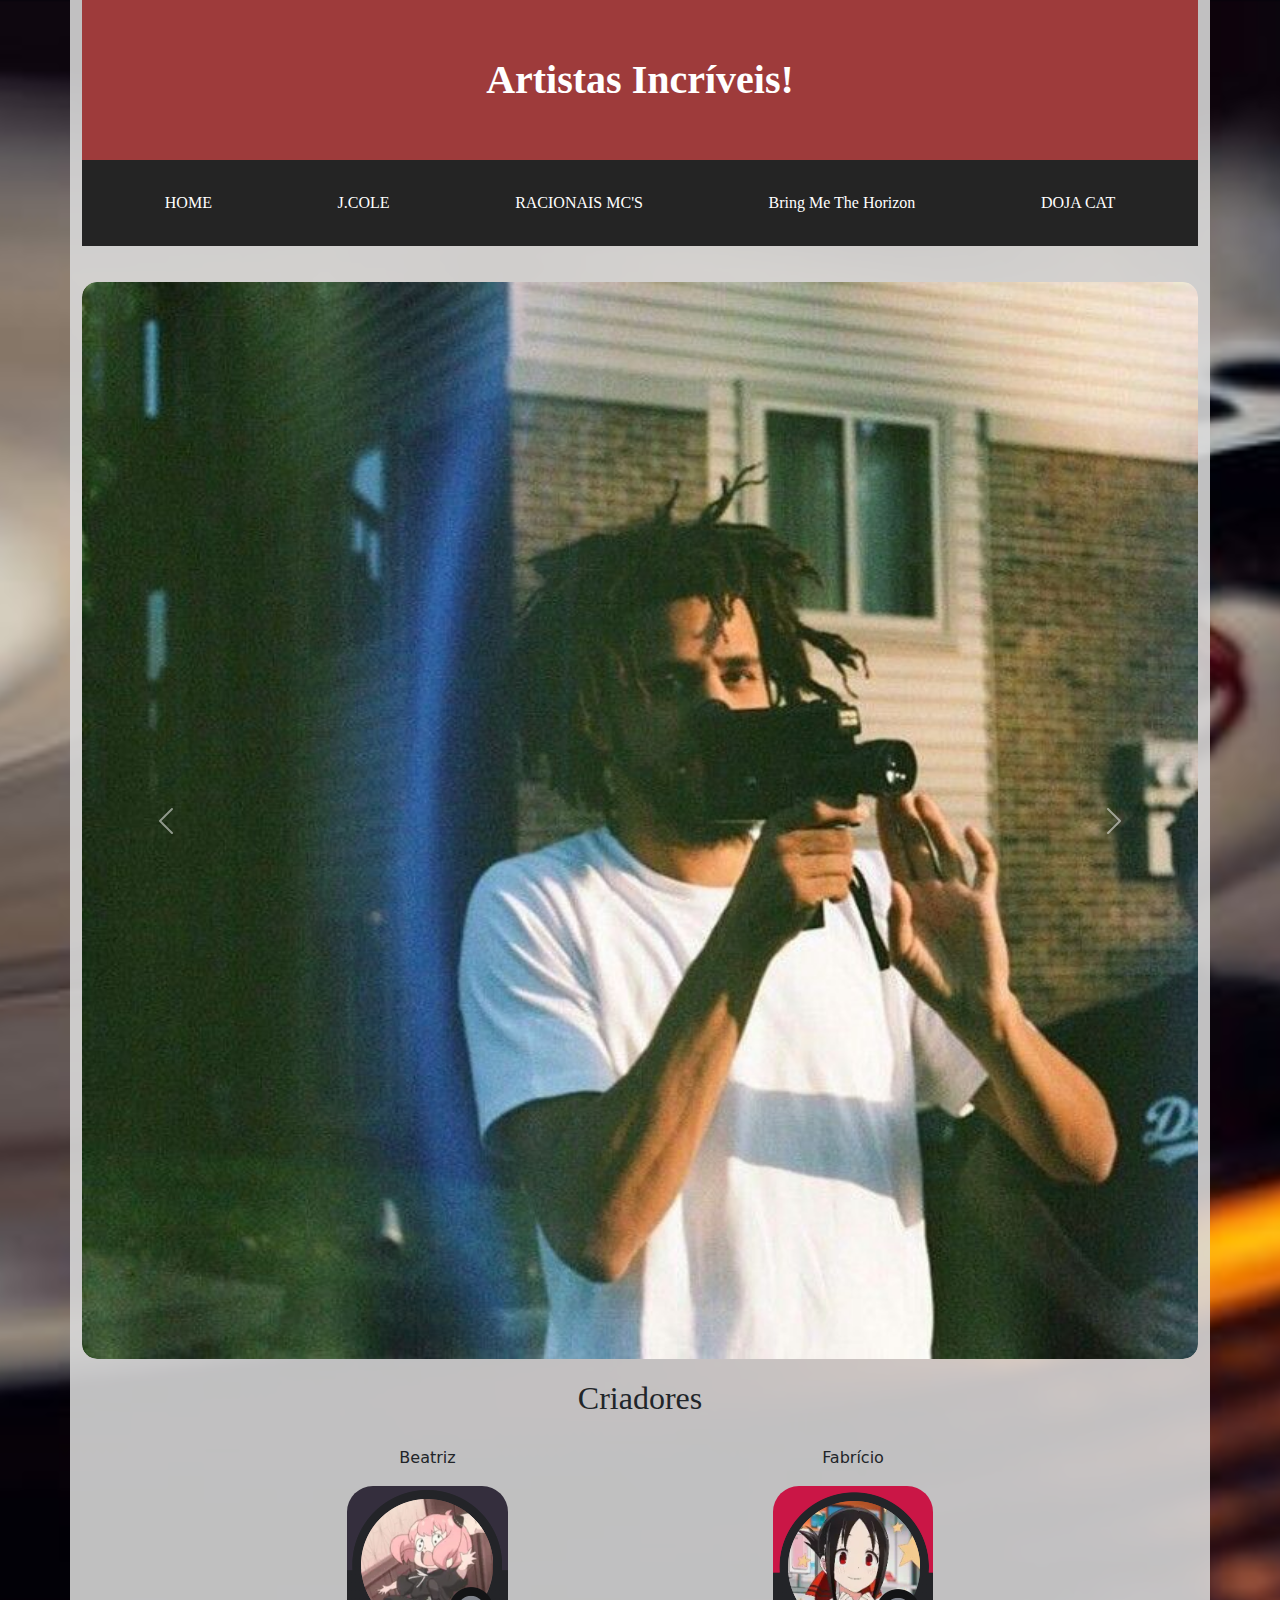
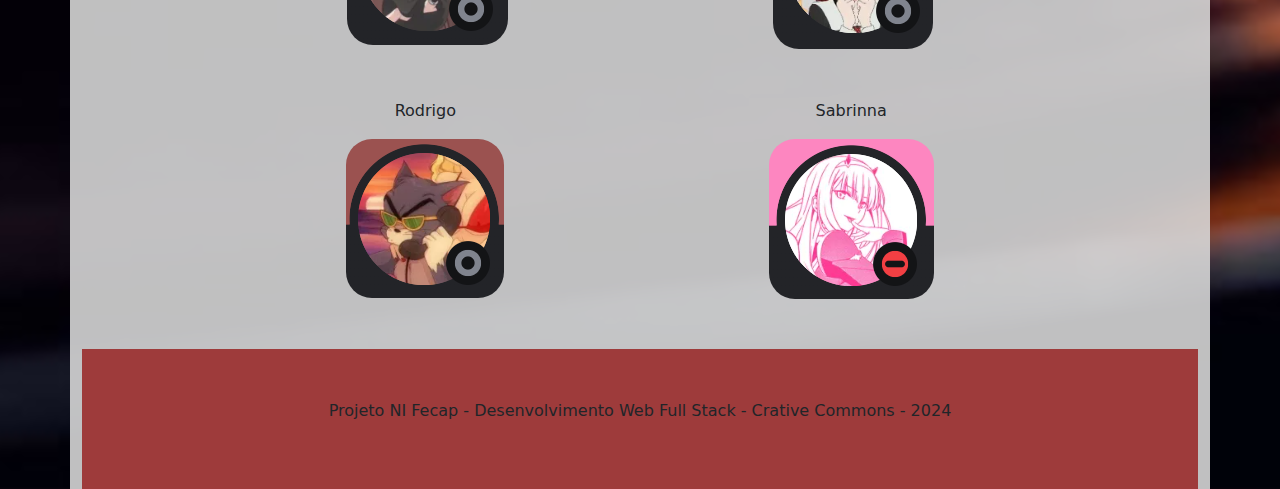
<file: index.html>
<!DOCTYPE html>
<html lang="pt-br">
<head>
    <meta charset="UTF-8">
    <meta name="viewport" content="width=device-width, initial-scale=1.0">
    <link rel="stylesheet" href="home-page.css">
    <link rel="icon" type="image/png" href="/images-participantes/ROSE-RED-RED-NAOMI-50-removebg-preview.png">
    <link href="https://cdn.jsdelivr.net/npm/bootstrap@5.3.3/dist/css/bootstrap.min.css" rel="stylesheet" integrity="sha384-QWTKZyjpPEjISv5WaRU9OFeRpok6YctnYmDr5pNlyT2bRjXh0JMhjY6hW+ALEwIH" crossorigin="anonymous">
    <title>HOME</title>
</head>
<body>
    <div class="container">
        <!--Header-->
        <header>
            <nav>
                <div class="titulo"><a href="index.html">Artistas Incríveis!</a></div>
                <ul class="menu-items">
                    <a href="index.html"><li> HOME</li></a>
                    <a href="page-1.html"><li> J.COLE</li></a>
                    <a href="page-2.html"><li>RACIONAIS MC'S </li></a>
                    <a href="page-3.html"><li> Bring Me The Horizon</li></a>
                    <a href="page-4.html"><li>DOJA CAT</li></a>
                </ul>
            </nav>
        </header>
        <!-- Main -->
        <main>
            <style>
                #carouselExample {
                    border-radius: 15px; 
                    overflow: hidden;
                    margin-top: 20px; 
                }
                 .carousel-item img {
                    border-radius: 15px;
                    width: 100%; 
                    height: auto;
                }
            </style>

            <div id="carouselExample" class="carousel slide">
                <div class="carousel-inner">
                  <div class="carousel-item active">
                    <img src="/Assets Rodrigo/C O L E.jpg" class="d-block w-100" alt="...">
                  </div>
                  <div class="carousel-item">
                    <img src="/images-page-2/Racionais mcs 2013.png" class="d-block w-100" alt="...">
                  </div>
                  <div class="carousel-item">
                    <img src="/images-page-3/bmth3.png" class="d-block w-100" alt="...">
                  </div>
                </div>
                <button class="carousel-control-prev" type="button" data-bs-target="#carouselExample" data-bs-slide="prev">
                  <span class="carousel-control-prev-icon" aria-hidden="true"></span>
                  <span class="visually-hidden">Previous</span>
                </button>
                <button class="carousel-control-next" type="button" data-bs-target="#carouselExample" data-bs-slide="next">
                  <span class="carousel-control-next-icon" aria-hidden="true"></span>
                  <span class="visually-hidden">Next</span>
                </button>
              </div>
        </main>
        
        <!-- Criadores -->
        <section class="titulo-criadores"><h2>Criadores</h2></section>
        <section class="sec1">
            <article class="conteudo">
                <p>Beatriz</p>
                <a href="https://www.linkedin.com/in/beatriz-d-177976252/">
                    <img src="/images-participantes/bia.png" alt=""></a> <!-- adicionar o linkedin no href-->
            </article>

            <article class="conteudo">
                <p>Fabrício</p>
                <a href="https://www.linkedin.com/in/fabrício-freitas-gomes-62b48b222/">
                    <img src="/images-participantes/fbz.png" alt=""></a> <!-- adicionar os linkedin no href-->
            </article>
        </section>
        <section class="sec2">
            <article class="conteudo">
                <p>Rodrigo</p>
                <a href="">
                    <img src="/images-participantes/digo.png" alt=""></a> <!-- adicionar os linkedin no href-->
            </article>

            <article class="conteudo">
                <p>Sabrinna</p>
                <a href="https://www.linkedin.com/in/sabrinna-vicente-049225306/?locale=pt_BR">
                    <img src="/images-participantes/sab.png" alt=""></a> <!-- adicionar os linkedin no href-->
            </article>
        </section>
        <!--Footer-->
        <footer>
            <div>
                <p>Projeto NI Fecap - Desenvolvimento Web Full Stack - Crative Commons - 2024</p>
            </div>
        </footer>
        <script src="https://cdn.jsdelivr.net/npm/bootstrap@5.3.3/dist/js/bootstrap.bundle.min.js" integrity="sha384-YvpcrYf0tY3lHB60NNkmXc5s9fDVZLESaAA55NDzOxhy9GkcIdslK1eN7N6jIeHz" crossorigin="anonymous"></script>

    </div>

    <!-- Script Bootstrap -->
    
</body>
</html>
</file>
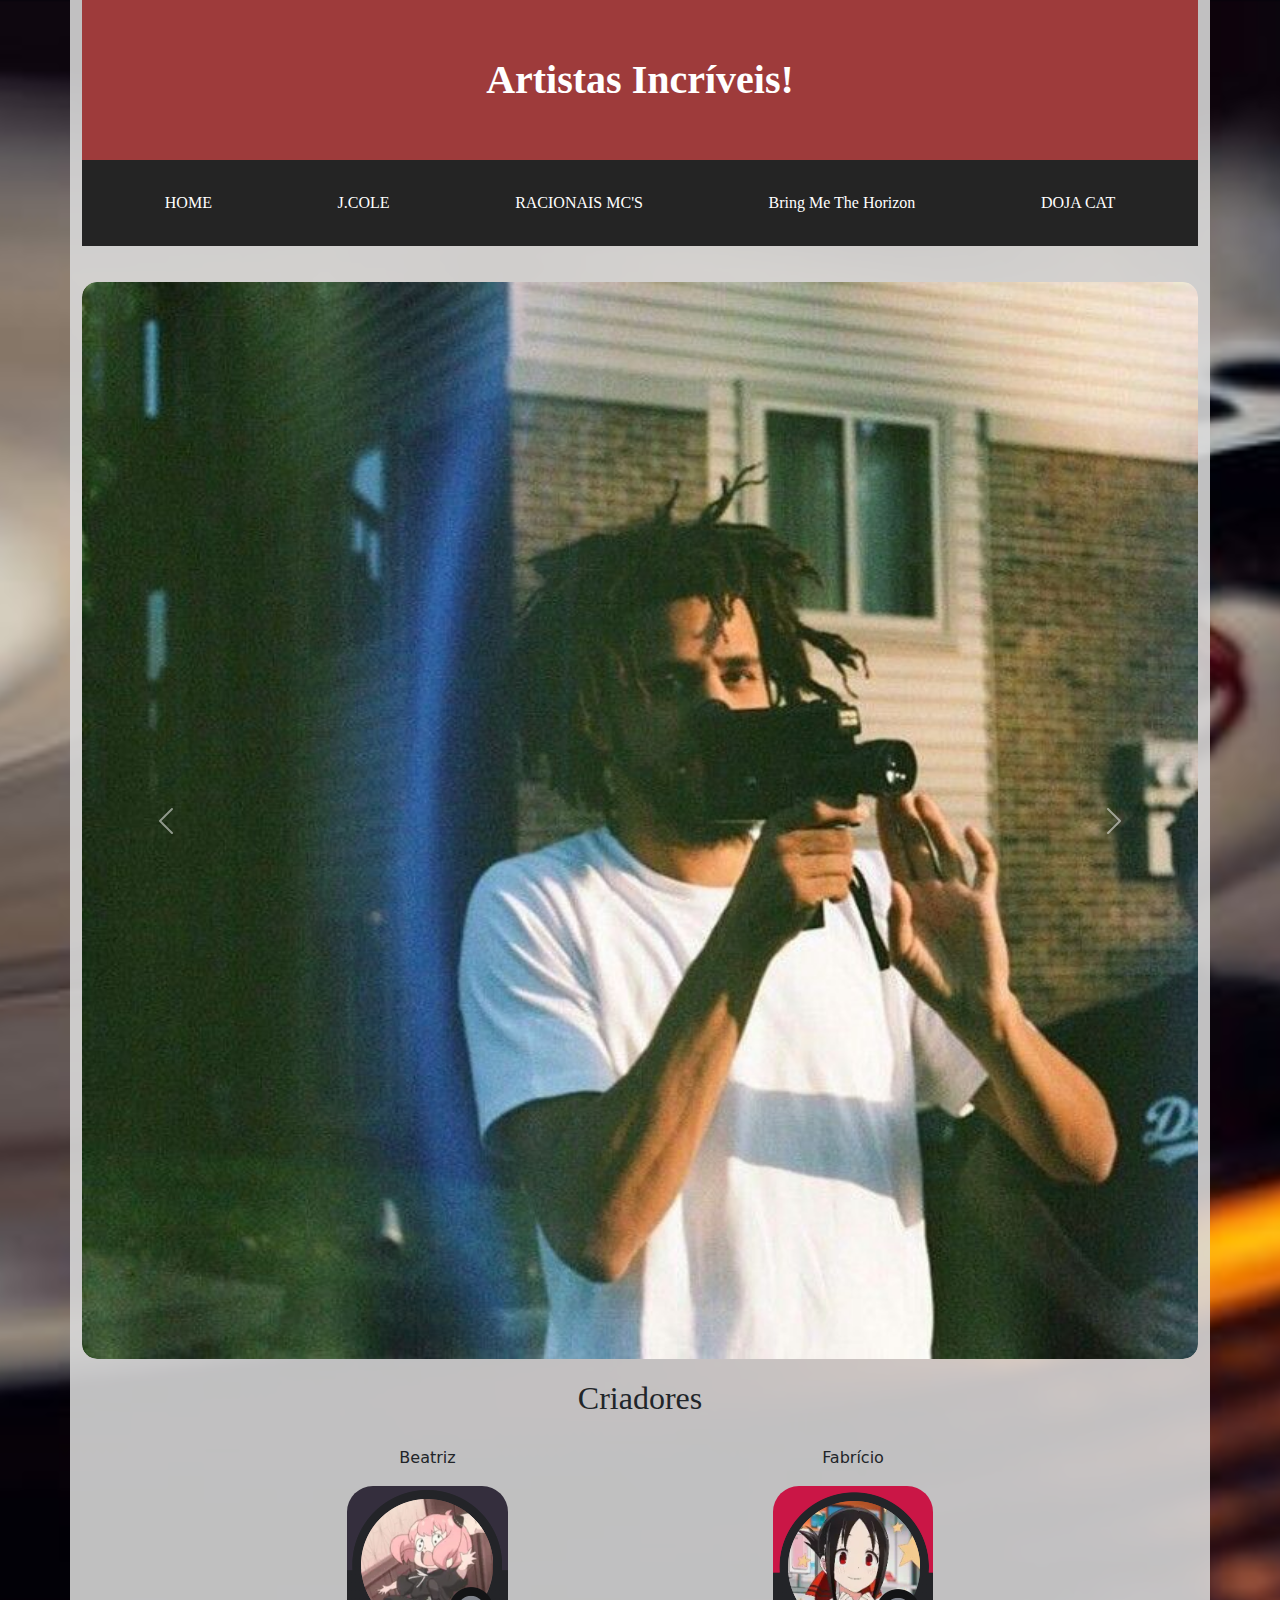
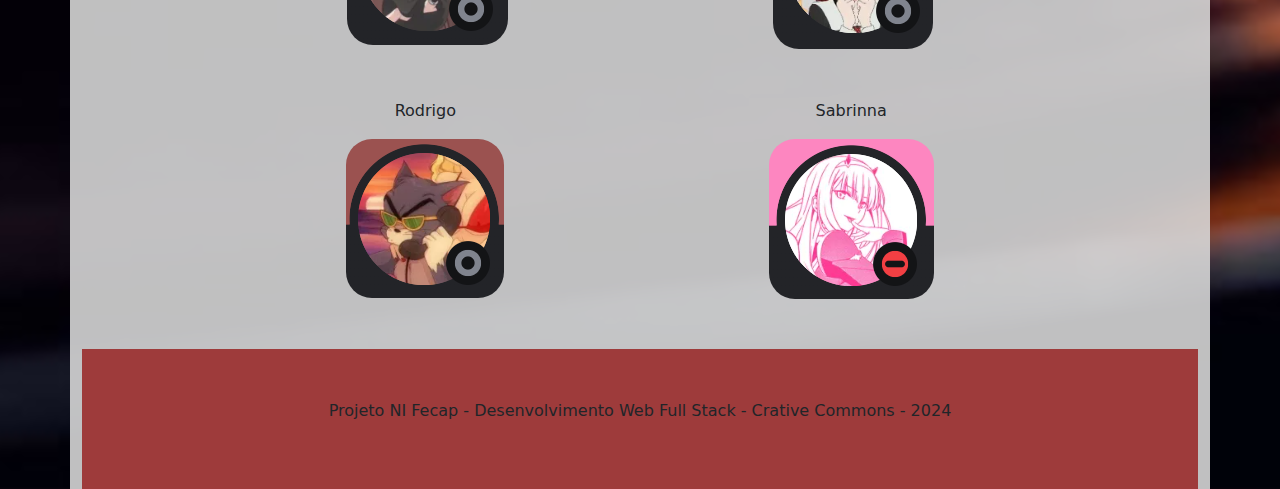
<file: home-page.html>
<!DOCTYPE html>
<html lang="pt-br">
<head>
    <meta charset="UTF-8">
    <meta name="viewport" content="width=device-width, initial-scale=1.0">
    <link rel="stylesheet" href="home-page.css">
    <link rel="icon" type="image/png" href="/images-participantes/ROSE-RED-RED-NAOMI-50-removebg-preview.png">
    <link href="https://cdn.jsdelivr.net/npm/bootstrap@5.3.3/dist/css/bootstrap.min.css" rel="stylesheet" integrity="sha384-QWTKZyjpPEjISv5WaRU9OFeRpok6YctnYmDr5pNlyT2bRjXh0JMhjY6hW+ALEwIH" crossorigin="anonymous">
    <title>HOME</title>
</head>
<body>
    <div class="container">
        <!--Header-->
        <header>
            <nav>
                <div class="titulo"><a href="home-page.html">Artistas Incríveis!</a></div>
                <ul class="menu-items">
                    <a href="home-page.html"><li> HOME</li></a>
                    <a href="page-1.html"><li> J.COLE</li></a>
                    <a href="page-2.html"><li>RACIONAIS MC'S </li></a>
                    <a href="page-3.html"><li> Bring Me The Horizon</li></a>
                    <a href="page-4.html"><li>DOJA CAT</li></a>
                </ul>
            </nav>
        </header>
        <!-- Main -->
        <main>
            <style>
                #carouselExample {
                    border-radius: 15px; 
                    overflow: hidden;
                    margin-top: 20px; 
                }
                 .carousel-item img {
                    border-radius: 15px;
                    width: 100%; 
                    height: auto;
                }
            </style>

            <div id="carouselExample" class="carousel slide">
                <div class="carousel-inner">
                  <div class="carousel-item active">
                    <img src="/Assets Rodrigo/C O L E.jpg" class="d-block w-100" alt="...">
                  </div>
                  <div class="carousel-item">
                    <img src="/images-page-2/Racionais mcs 2013.png" class="d-block w-100" alt="...">
                  </div>
                  <div class="carousel-item">
                    <img src="/images-page-3/bmth3.png" class="d-block w-100" alt="...">
                  </div>
                </div>
                <button class="carousel-control-prev" type="button" data-bs-target="#carouselExample" data-bs-slide="prev">
                  <span class="carousel-control-prev-icon" aria-hidden="true"></span>
                  <span class="visually-hidden">Previous</span>
                </button>
                <button class="carousel-control-next" type="button" data-bs-target="#carouselExample" data-bs-slide="next">
                  <span class="carousel-control-next-icon" aria-hidden="true"></span>
                  <span class="visually-hidden">Next</span>
                </button>
              </div>
        </main>
        
        <!-- Criadores -->
        <section class="titulo-criadores"><h2>Criadores</h2></section>
        <section class="sec1">
            <article class="conteudo">
                <p>Beatriz</p>
                <a href="https://www.linkedin.com/in/beatriz-d-177976252/">
                    <img src="/images-participantes/bia.png" alt=""></a> <!-- adicionar o linkedin no href-->
            </article>

            <article class="conteudo">
                <p>Fabrício</p>
                <a href="https://www.linkedin.com/in/fabrício-freitas-gomes-62b48b222/">
                    <img src="/images-participantes/fbz.png" alt=""></a> <!-- adicionar os linkedin no href-->
            </article>
        </section>
        <section class="sec2">
            <article class="conteudo">
                <p>Rodrigo</p>
                <a href="">
                    <img src="/images-participantes/digo.png" alt=""></a> <!-- adicionar os linkedin no href-->
            </article>

            <article class="conteudo">
                <p>Sabrinna</p>
                <a href="https://www.linkedin.com/in/sabrinna-vicente-049225306/?locale=pt_BR">
                    <img src="/images-participantes/sab.png" alt=""></a> <!-- adicionar os linkedin no href-->
            </article>
        </section>
        <!--Footer-->
        <footer>
            <div>
                <p>Projeto NI Fecap - Desenvolvimento Web Full Stack - Crative Commons - 2024</p>
            </div>
        </footer>
        <script src="https://cdn.jsdelivr.net/npm/bootstrap@5.3.3/dist/js/bootstrap.bundle.min.js" integrity="sha384-YvpcrYf0tY3lHB60NNkmXc5s9fDVZLESaAA55NDzOxhy9GkcIdslK1eN7N6jIeHz" crossorigin="anonymous"></script>

    </div>

    <!-- Script Bootstrap -->
    
</body>
</html>
</file>
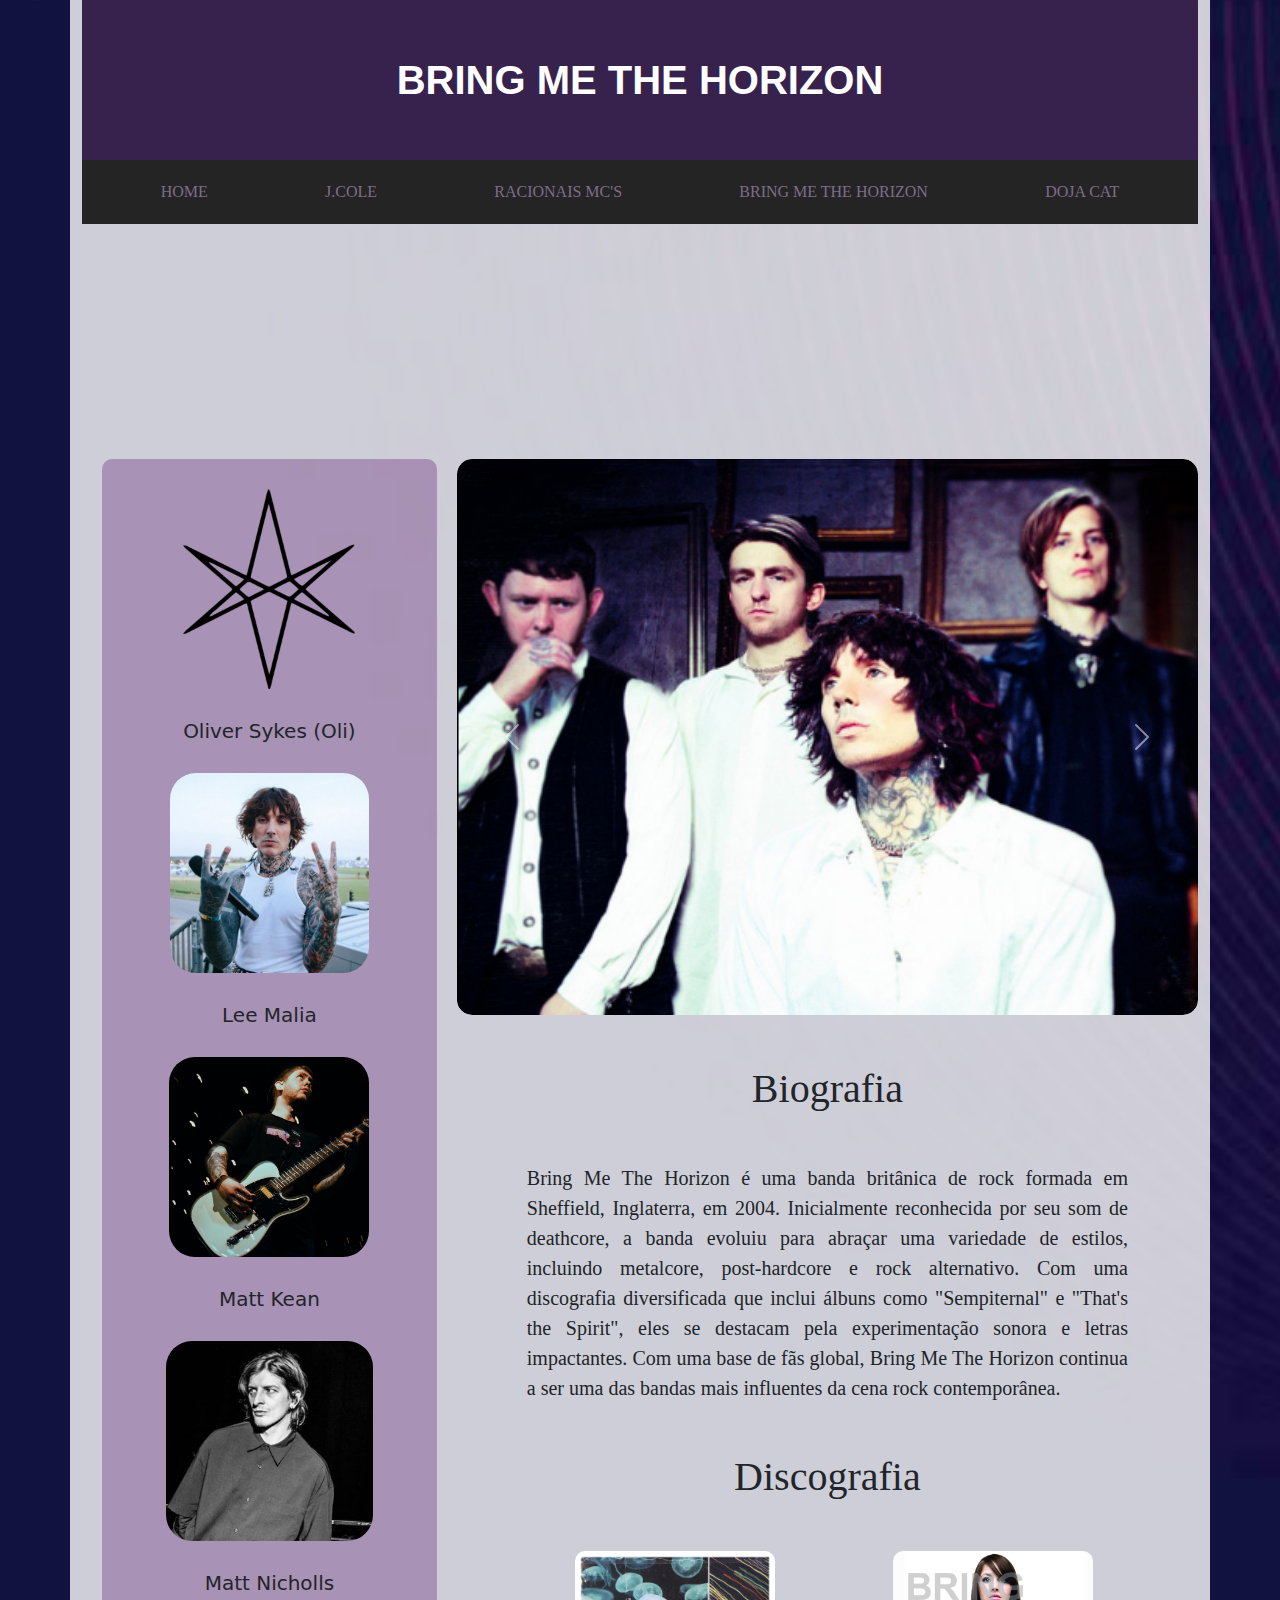
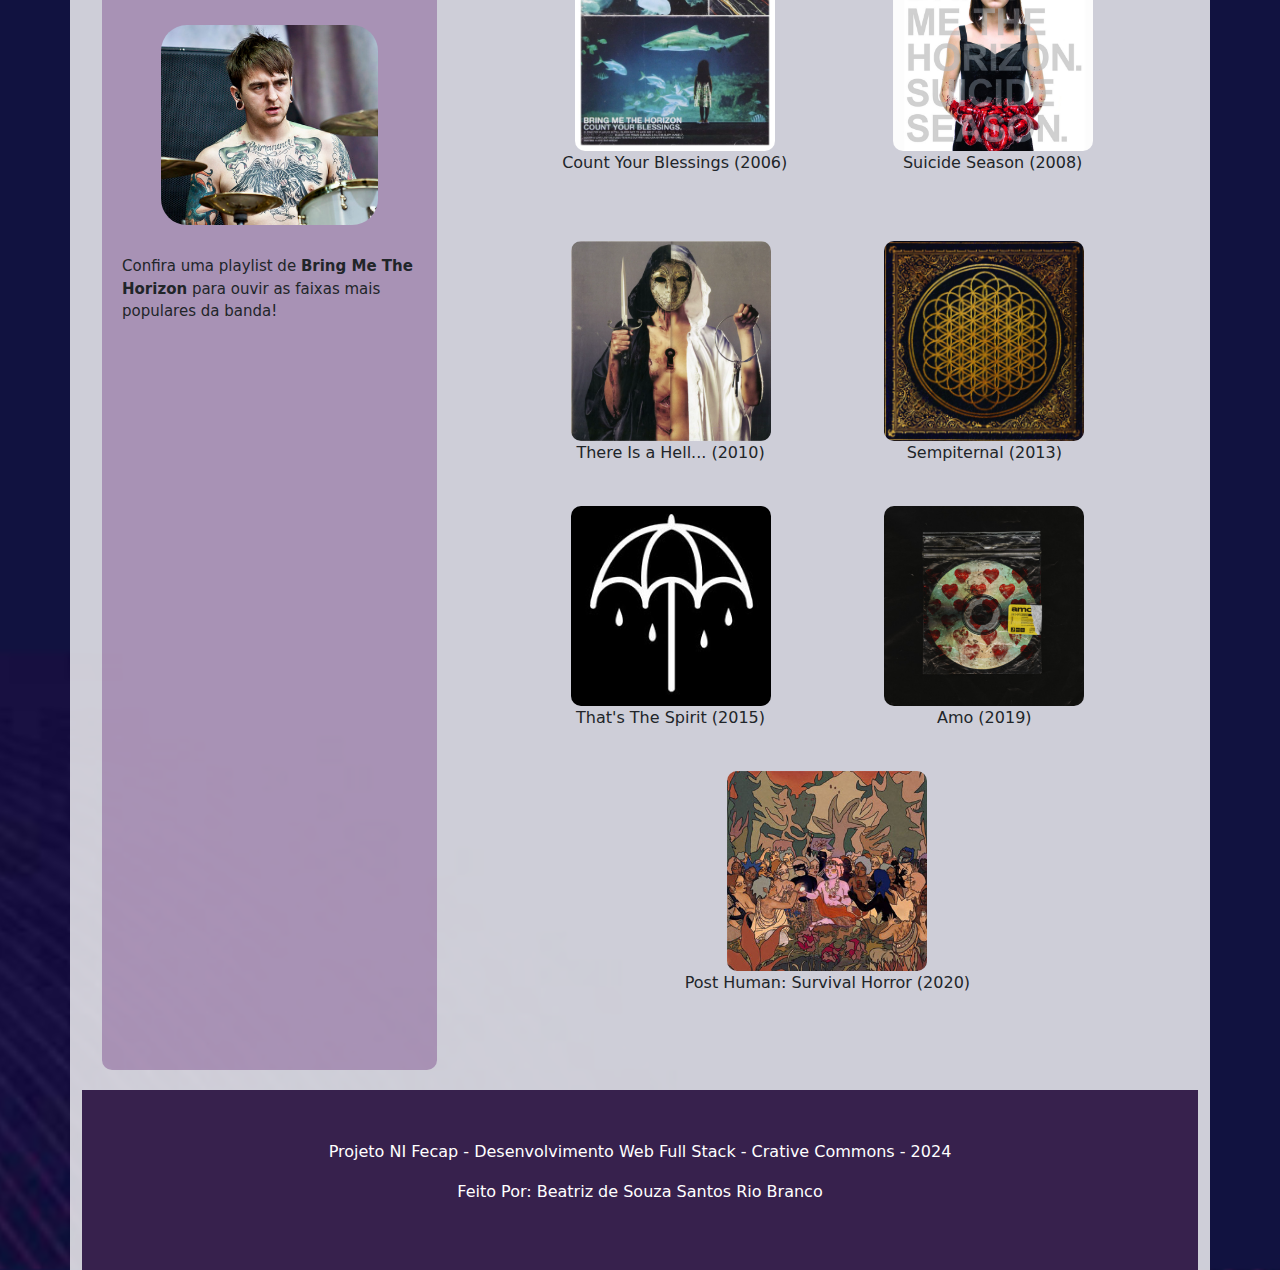
<file: page-3.html>
<!DOCTYPE html>
<html lang="pt-br">
<head>
    <meta charset="UTF-8">
    <meta name="viewport" content="width=device-width, initial-scale=1.0">
    <link rel="stylesheet" href="page-3.css">
    <link rel="icon" type="image/png" href="/images-page-3/logo-bmth.png">
    <link href="https://cdn.jsdelivr.net/npm/bootstrap@5.3.3/dist/css/bootstrap.min.css" rel="stylesheet" integrity="sha384-QWTKZyjpPEjISv5WaRU9OFeRpok6YctnYmDr5pNlyT2bRjXh0JMhjY6hW+ALEwIH" crossorigin="anonymous">
    <link rel="icon" type="image/png" href="/images-participantes/bring-me-the-horizon-logo-7CD29CCF78-seeklogo.com-removebg-preview.png">

    <title>BMTH</title>
</head>
<body>
    <!-- Script Bootstrap-->
    <script src="https://cdn.jsdelivr.net/npm/bootstrap@5.3.3/dist/js/bootstrap.bundle.min.js" integrity="sha384-YvpcrYf0tY3lHB60NNkmXc5s9fDVZLESaAA55NDzOxhy9GkcIdslK1eN7N6jIeHz" crossorigin="anonymous"></script>
    
    <div class="container">
        <!--Header-->
        <header>
            <nav>
                <div class="titulo"><a href="https://www.bmthofficial.com">BRING ME THE HORIZON</a></div>
                <ul class="menu-items">
                    <a href="index.html"><li> HOME</li></a>
                    <a href="page-1.html"><li> J.COLE</li></a>
                    <a href="page-2.html"><li> RACIONAIS MC'S</li></a>
                    <a href="page-3.html"><li> BRING ME THE HORIZON</li></a>
                    <a href="page-4.html"><li> DOJA CAT</li></a>
                </ul>
            </nav>
        </header>

        <!-- Música - Spotify -->
        <div class="spotify-container">
            <iframe style="border-radius:12px" src="https://open.spotify.com/embed/track/0M3adYbGtyRHACP86dey1H?utm_source=generator&theme=0" width="100%" height="152" frameborder="0" allowtransparency="true" allow="encrypted-media"></iframe>
        </div>

        <!-- Aside, Biografia e Discografia -->
        <div class="content1">
            <aside>
                <img src="/images-page-3/logo-bmth.png" alt="">
                <section>
                    <h2>Oliver Sykes (Oli)</h2>
                    <img src="/images-page-3/oli-bmth.jpg" alt="">
                </section>
                <section>
                    <h2>Lee Malia</h2>
                    <img src="/images-page-3/leemalia-bmth.png" alt="">
                </section>
                <section>
                    <h2>Matt Kean</h2>
                    <img src="/images-page-3/mattkean-bmth.png" alt="">
                </section>
                <section>
                    <h2>Matt Nicholls</h2>
                    <img src="/images-page-3/mattnicholls-bmth.png" alt="">
                </section>

                <!-- Aside - Playlist -->
                <p> Confira uma playlist de <strong>Bring Me The Horizon</strong> para ouvir as faixas mais populares da banda!</p>
                <div class="spotify-container">
                    <iframe style="border-radius: 12px; width: 100%; height: 700px;" src="https://open.spotify.com/embed/playlist/37i9dQZF1DZ06evO0VDZny?utm_source=generator&theme=0" frameborder="0" allowfullscreen="" allow="autoplay; clipboard-write; encrypted-media; fullscreen; picture-in-picture" loading="lazy"></iframe>
                </div> 
            </aside>
            <div class="content2">

                <!-- Main/ Carousel -->

                <style>
                    #carouselExample {
                        border-radius: 15px; 
                        overflow: hidden;
                        margin-top: 20px; 
                    }
                     .carousel-item img {
                        border-radius: 15px;
                        width: 100%; 
                        height: auto;
                    }
                </style>

                <div id="carouselExample" class="carousel slide">
                    <div class="carousel-inner">
                      <div class="carousel-item active">
                        <img src="/images-page-3/bmth1.png" class="d-block w-100" alt="...">
                      </div>
                      <div class="carousel-item">
                        <img src="/images-page-3/bmth2.jpg" class="d-block w-100" alt="...">
                      </div>
                      <div class="carousel-item">
                        <img src="/images-page-3/bmth3.png" class="d-block w-100" alt="...">
                      </div>
                    </div>
                    <button class="carousel-control-prev" type="button" data-bs-target="#carouselExample" data-bs-slide="prev">
                      <span class="carousel-control-prev-icon" aria-hidden="true"></span>
                      <span class="visually-hidden">Previous</span>
                    </button>
                    <button class="carousel-control-next" type="button" data-bs-target="#carouselExample" data-bs-slide="next">
                      <span class="carousel-control-next-icon" aria-hidden="true"></span>
                      <span class="visually-hidden">Next</span>
                    </button>
                </div>

                <!-- <main>
                    <section class="main-content">
                        <cite><strong>"This time we're not giving up, let's make it last forever."</strong></cite>
                        <img  src="/images-page-3/bmth2.png" alt="">
                        
                    </section>
                </main> -->



                <section class="biografia">
                    <h1>Biografia</h1>
                    <p>Bring Me The Horizon é uma banda britânica de rock formada em Sheffield, Inglaterra, em 2004. Inicialmente reconhecida por seu som de deathcore, a banda evoluiu para abraçar uma variedade de estilos, incluindo metalcore, post-hardcore e rock alternativo. Com uma discografia diversificada que inclui álbuns como "Sempiternal" e "That's the Spirit", eles se destacam pela experimentação sonora e letras impactantes. Com uma base de fãs global, Bring Me The Horizon continua a ser uma das bandas mais influentes da cena rock contemporânea.</p>
                </section>
                <section class="discografia">

                    <h1>Discografia</h1>

                    <section class="a1">
                        <section>
                            <a href="https://open.spotify.com/intl-pt/album/718kbp0LCMGFNG3JuEu0Th?si=a8uUETAXSTmKnI5i3L9nDw">
                            <img src="/images-page-3/countyourblessings.jpg" alt=""></a>
                            <p>Count Your Blessings (2006) </p>
                        </section>
                        <section>
                            <a href="https://open.spotify.com/intl-pt/album/1prhMiPHHEEzK5ueEx2vWB?si=ZPan2jcKRd2A8jHfWzSe8g">
                            <img src="/images-page-3/suicideseason.jpg" alt=""></a>
                            <p>Suicide Season (2008) </p>
                        </section>
                    </section>

                    <section class="a2">
                        <section>
                            <a href="https://open.spotify.com/intl-pt/album/2BxDLAnw4QPcs8U4r1StrI?si=KlIirJgPQ7mDpfEkM5jtRw">
                            <img src="/images-page-3/ThereIsAHell.png" alt=""></a>
                            <p>There Is a Hell... (2010) </p>
                        </section>
                        <section>
                            <a href="https://open.spotify.com/intl-pt/album/6IYPmM3xsOPL2XPSvf1ZAz?si=T3xh5rB2Q3uK6xPnzo7-OQ">
                            <img src="/images-page-3/Sempiternal.png" alt=""></a>
                            <p>Sempiternal (2013) </p>
                        </section>
                    </section>

                    <section class="a3">
                        <section>
                            <a href="https://open.spotify.com/intl-pt/album/7FqHuAvmREiIwVXVpZ9ooP?si=tcO8xiBGTye4H7H-JQsx-g">
                            <img src="/images-page-3/thatsthespirit.jpg" alt=""></a>
                            <p>That's The Spirit (2015) </p>
                        </section>
                        <section>
                            <a href="https://open.spotify.com/intl-pt/album/04mkS7FooK8fRbB626T9NR?si=9xn3NrJySvWSUvW7VdMp9Q">
                            <img src="/images-page-3/amo.png" alt=""></a>
                            <p>Amo (2019) </p>
                        </section>
                        
                    </section>

                    <section class="a4">
                        <section>
                            <a href="https://open.spotify.com/intl-pt/album/0e1WaSNDZnoPixaxDNdWo4?si=2dwK1v75RiSkMm7U0VOkXQ">
                            <img src="/images-page-3/posthuman.jpg" alt=""></a>
                            <p>Post Human: Survival Horror (2020)</p>
                        </section>
                    </section>

                </section>
            
            </div>
        </div>

        <!--Footer-->

        <footer>
            <div class="footer-list">
                <p> Projeto NI Fecap - Desenvolvimento Web Full Stack - Crative Commons - 2024 </p>
                <p>Feito Por: Beatriz de Souza Santos Rio Branco</p>
            </div>
        </footer>
    </div>
</body>
</html>
</file>
<file: home-page.css>
body{
    background-image: url('/images-participantes/bg-home.jpg');
    background-size: cover; 
    background-position: center;
    font-family: Arial, Helvetica, sans-serif;
}

.container{
    background-color: #dbdbdbe0;
    max-width: 1200px;
    margin:auto;
    display: flex;
    flex-direction: column;
}
    
.container a{text-decoration: none;}

nav{
    display: flex;
    flex-direction: column;
}
.titulo{
    font-family:'Times New Roman', Times, serif;
    display: flex;
    justify-content: center;
    padding: 50px;
    text-decoration: none;
    background-color: #9e3b3b;
}
.titulo a {
    color: #ffffff;
    font-size: 250%;
    font-weight: bold;
}
.titulo a:hover {
    color: #ffffffb6;
    font-size: 250%;
    font-weight: bold;
}
.content1{display: flex;}
.content2{flex:1;}

.menu-items{
    display: flex;
    justify-content: space-around;
    text-decoration: none;
    background-color: #242424;
    font-family: Cambria, Cochin, Georgia, Times, 'Times New Roman', serif;
    padding: 20px;
}
.menu-items a{
    list-style-type: none;
    padding: 10px;
    border-radius: 20px;
    border: 1px solid transparent;
    color: white;
    transition: 0.3s;

}
.menu-items a:hover
{
    color: white;
}

.menu-items a:nth-child(1):hover {
    background-color: white;
    color: black; 
  }

  .menu-items a:nth-child(2):hover {
    background-color: #4F6F52 ;
    color:#ffffff; 
  }
  .menu-items a:nth-child(3):hover {
    background-color: black;  
  }
  .menu-items a:nth-child(4):hover {
    background-color: #37214d ; 
  }
  .menu-items a:nth-child(5):hover {
    background-color: 	#ff69b4
}
  

.titulo-criadores h2{
    text-align: center;
    padding: 20px;
    font-family:'Times New Roman', Times, serif;
}
.sec1 img, .sec2 img{border-radius: 26px;}
.sec1{
    text-align: center;
    display: flex;
    justify-content: space-evenly;
    margin-bottom: 50px;
}

.sec2{
    text-align: center;
    display: flex;
    justify-content: space-evenly;
    margin-bottom: 50px;
}

footer{
    background-color: #9e3b3b;
    padding: 50px;
}
footer p{text-align: center;}
@media only screen and (max-width: 600px) {
    .sidebar {
        display: none;
    }
    .content {
        width: 100%;
    }
    body {
        font-size: 16px;
    } 
    button, a.button {
        padding: 10px 20px;
        font-size: 18px;
    }
    img {
        max-width: 100%;
        height: auto;
    }
}
</file>
<file: page-3.css>
body{
    font-family: Arial, Helvetica, sans-serif;
    background-image: url('/images-page-3/bg-bmth.png');
    background-size: cover; 
    background-position: center;
}

.container{
    background-color: #ffffffcb;
    max-width: 1200px;
    margin:auto;
    display: flex;
    flex-direction: column;}
.container a{text-decoration: none;}

cite{
    font-family: 'Gill Sans', 'Gill Sans MT', Calibri, 'Trebuchet MS', sans-serif;
    font-size: 20px;
}

aside,main,.biografia{
    margin: 20px;
    border-radius: 10px;
}

/*música*/
.spotify-container {
    padding: 20px;  
}
/*header*/

nav{
    display: flex;
    flex-direction: column;
}
.titulo{
    font-family:'Lucida Sans', 'Lucida Sans Regular', 'Lucida Grande', 'Lucida Sans Unicode', Geneva, Verdana, sans-serif;
    display: flex;
    justify-content: center;
    padding: 50px;
    text-decoration: none;
    background-color: #37214d
}
.titulo a {
    color: #ffffff;
    font-size: 250%;
    font-weight: bold;
}
.titulo a:hover {
    color: #ffffffb6;
    font-size: 250%;
    font-weight: bold;
}
.content1{display: flex;}
.content2{flex:1;}

.menu-items{
    display: flex;
    justify-content: space-around;
    text-decoration: none;
    background-color: #242424;
    font-family: Cambria, Cochin, Georgia, Times, 'Times New Roman', serif;
    padding: 20px;
}

.menu-items a{
    list-style-type: none;
    color:#7f6c8b;
}
.menu-items a:hover{
    list-style-type: none;
    color:#ffffff;
}


/*aside*/

aside{
    background-color: #4e05644d;
    width: 30%;
    display: flex;
    flex-direction: column;
    align-items: center;
}

aside img{
    height: 200px;
    margin: 30px 30px;
    border-radius: 26px;
}

aside h2{
    text-align: center;
    font-size: 20px;
    margin: 0;
}

aside p{
    margin: 0 20px;
    font-size: 15px;
}

/*imagem do main*/

 main img{
    width: 100%;
    height: 50%;
    display: flex;
    justify-content: center;
    margin-top: 5px;
    border-radius: 26px;
}

/*biografia*/

.biografia h1{
    margin-top: 50px;
    text-align: center;
    font-family:'Times New Roman', Times, serif;
}

.biografia p{
    text-align: justify;
    margin:50px 50px;
    font-size: 20px;
    font-family:'Times New Roman', Times, serif;
}

/*discografia*/

.discografia h1{
    margin-bottom: 50px;
    text-align: center;
    font-family: 'Times New Roman', Times, serif;
}
.discografia img{
    height: 200px;
    width: 200px;
    border-radius: 5%;
}

.a1{
    text-align: center;
    display: flex;
    justify-content: space-evenly;
    margin-bottom: 50px;
}

.a2{
    text-align: center;
    display: flex;
    justify-content: space-evenly;
    margin-bottom: 25px;
}
.a3{
    text-align: center;
    display: flex;
    justify-content: space-evenly;
    margin-bottom: 25px;
}
.a4{
    text-align: center;
    display: flex;
    justify-content: space-evenly;
    margin-bottom: 25px;
}

/*footer*/

footer{
    background-color: #37214d;
    padding: 50px;
    color: #fff;
}
footer p{text-align: center;}
</file>
